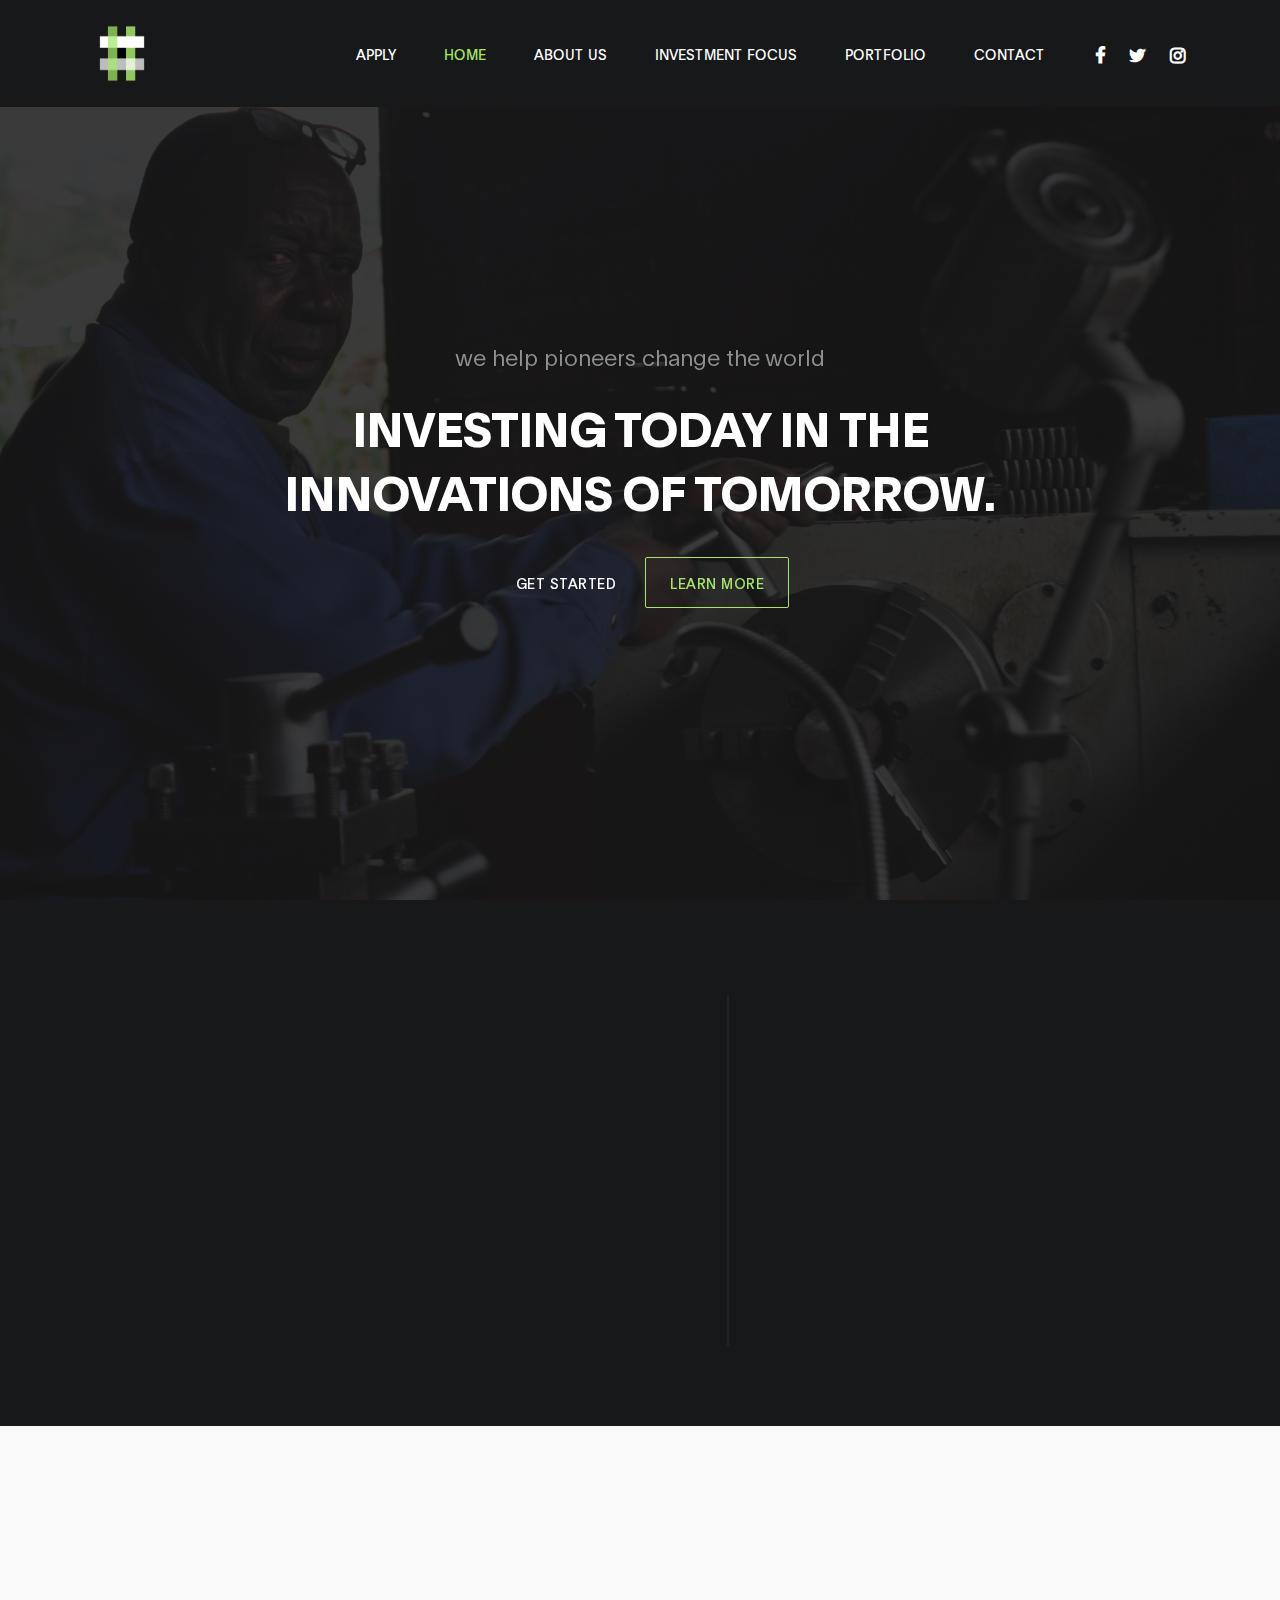
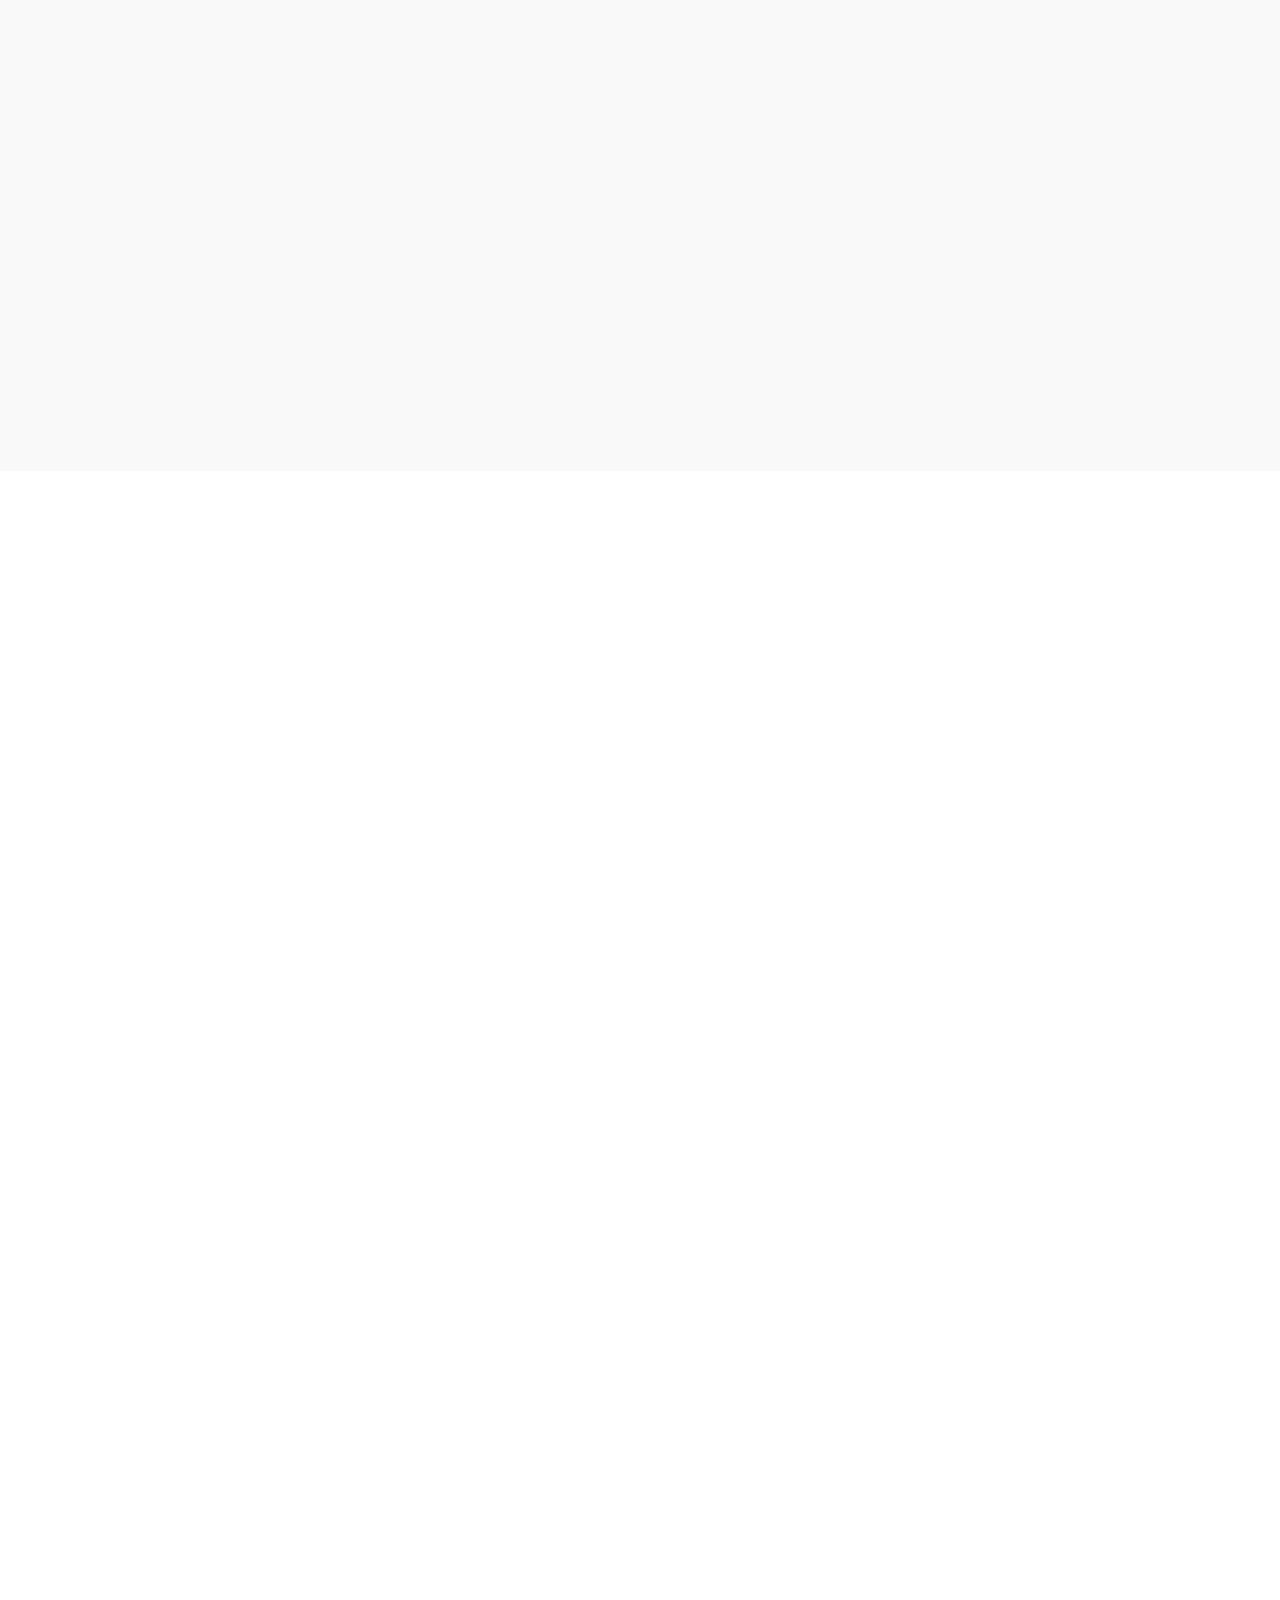
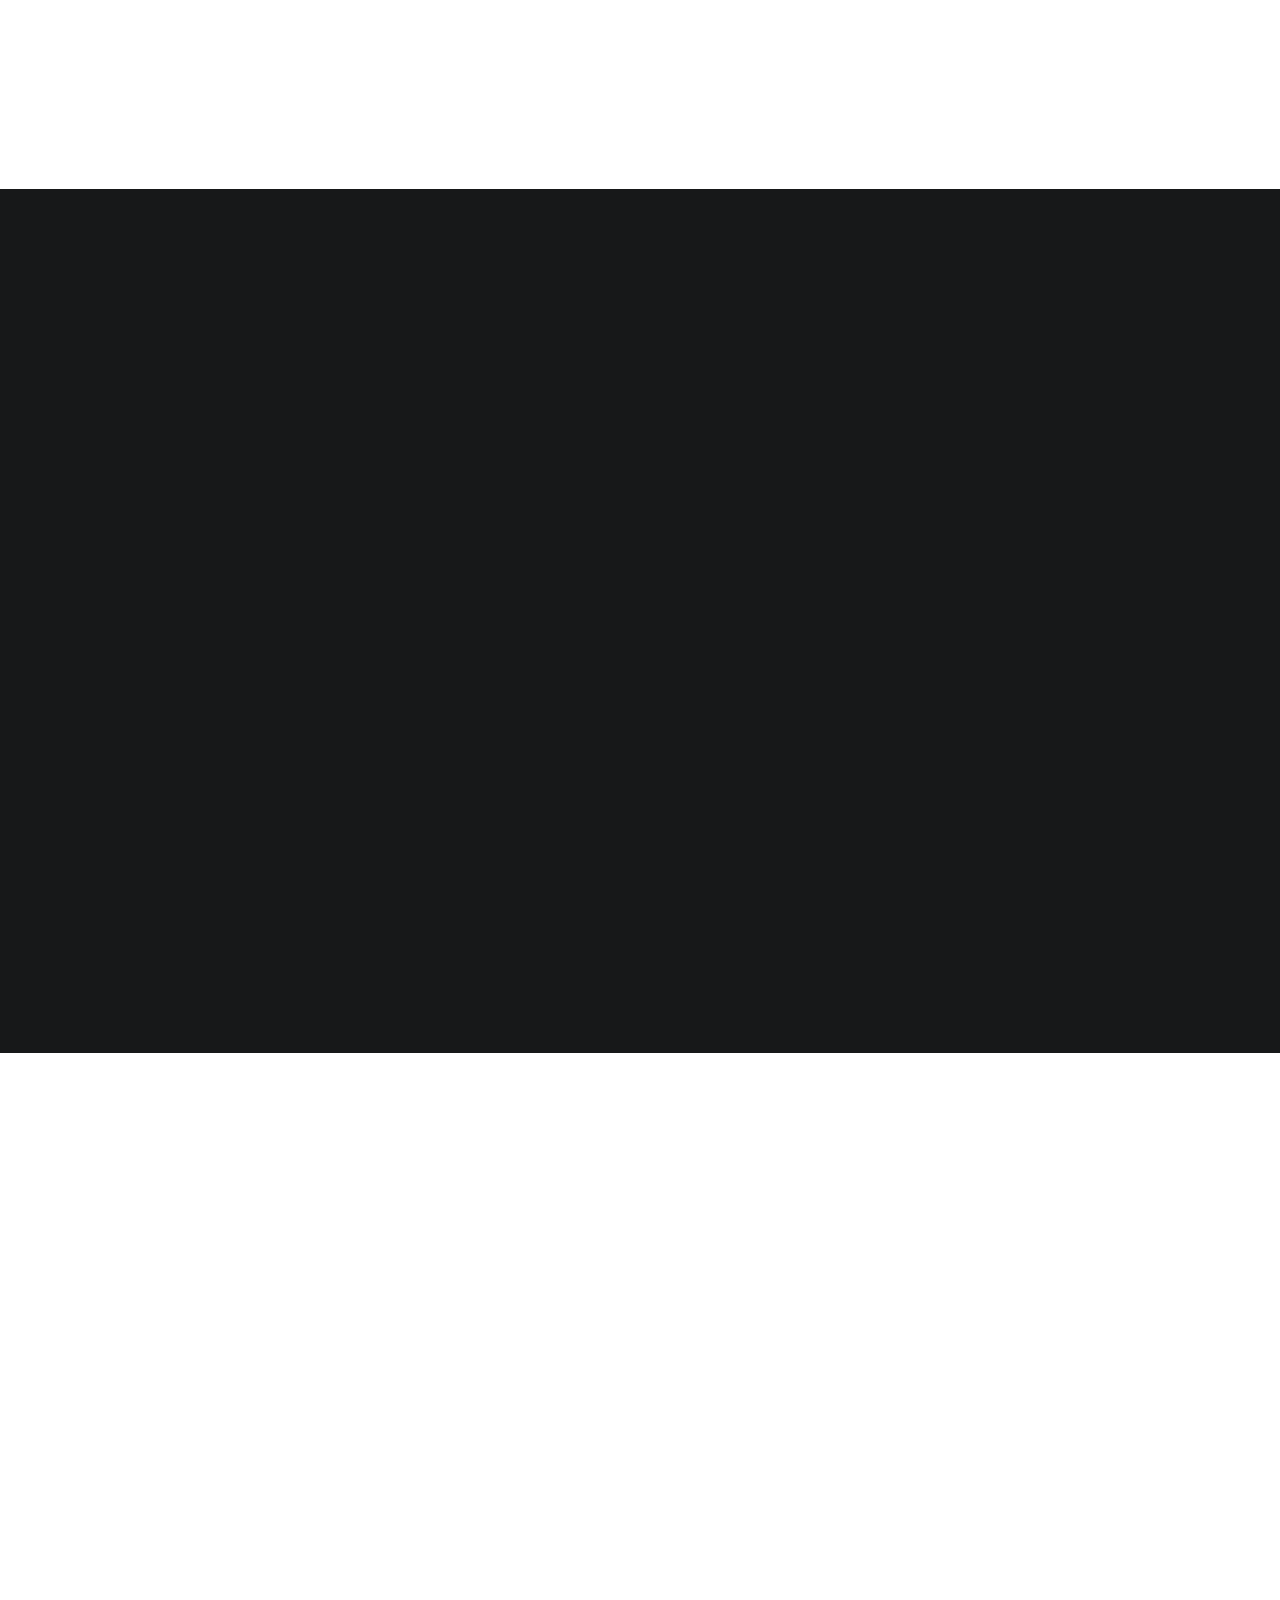
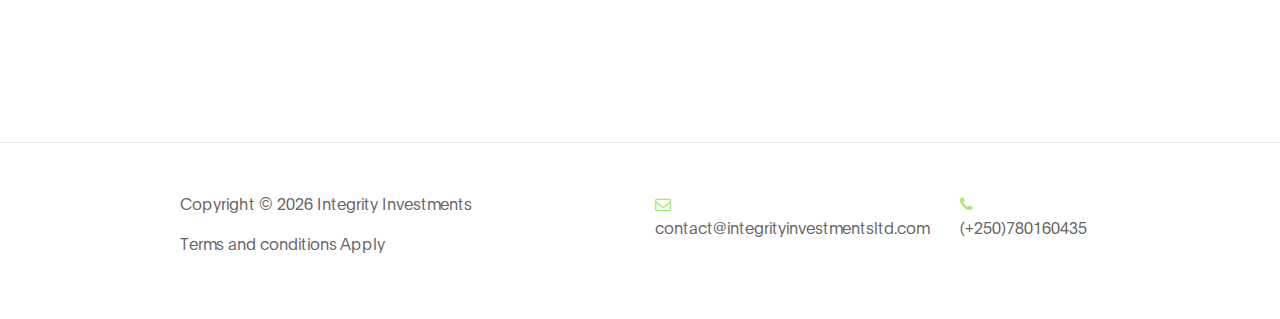
<file: index.html>
<!DOCTYPE html>
<html lang="en">
<head>

     <title>Integrity Investments</title>

     <meta charset="UTF-8">
     <meta http-equiv="X-UA-Compatible" content="IE=Edge">
     <meta name="description" content="">
     <meta name="keywords" content="">
     <meta name="author" content="">
     <meta name="viewport" content="width=device-width, initial-scale=1, maximum-scale=1">
     <!-- Favicon-->
    <link rel="shortcut icon" href="images/fav.png">

     <link rel="stylesheet" href="css/bootstrap.min.css">
     <link rel="stylesheet" href="css/font-awesome.min.css">
     <link rel="stylesheet" href="css/aos.css">

     <!-- MAIN CSS -->
     <link rel="stylesheet" href="css/tooplate-gymso-style.css">
     <link href="//db.onlinewebfonts.com/c/d8dabc37c8fae7c50c75282fe8f6c2fb?family=CoHeadlineW01-Bold" rel="stylesheet" type="text/css"/>
<!--
Tooplate 2119 Gymso Fitness
https://www.tooplate.com/view/2119-gymso-fitness
-->
</head>


<body data-spy="scroll" data-target="#navbarNav" data-offset="50">

    <div class="pre-loader">
  <div class="sk-fading-circle">
    <div class="sk-circle1 sk-circle"></div>
    <div class="sk-circle2 sk-circle"></div>
    <div class="sk-circle3 sk-circle"></div>
    <div class="sk-circle4 sk-circle"></div>
    <div class="sk-circle5 sk-circle"></div>
    <div class="sk-circle6 sk-circle"></div>
    <div class="sk-circle7 sk-circle"></div>
    <div class="sk-circle8 sk-circle"></div>
    <div class="sk-circle9 sk-circle"></div>
    <div class="sk-circle10 sk-circle"></div>
    <div class="sk-circle11 sk-circle"></div>
    <div class="sk-circle12 sk-circle"></div>
  </div>
</div>

    <!-- MENU BAR -->
    <nav class="navbar navbar-expand-lg fixed-top">
        <div class="container">

            <a class="navbar-brand" href="index.html"><img src="images/logo.png" alt="" width="70" height="70"></a>

            <button class="navbar-toggler" type="button" data-toggle="collapse" data-target="#navbarNav" aria-controls="navbarNav" aria-expanded="false"
                aria-label="Toggle navigation">
                <span class="navbar-toggler-icon"></span>
            </button>

            <div class="collapse navbar-collapse" id="navbarNav">
                <ul class="navbar-nav ml-lg-auto">
                    <li class="nav-item">
                        <a href="apply.html" class="nav-link smoothScroll">Apply</a>
                    </li>
                    <li class="nav-item">
                        <a href="#home" class="nav-link smoothScroll">Home</a>
                    </li>

                    <li class="nav-item">
                        <a href="#about" class="nav-link smoothScroll">About Us</a>
                    </li>

                    <li class="nav-item">
                        <a href="#class" class="nav-link smoothScroll">Investment Focus</a>
                    </li>

                    <li class="nav-item">
                        <a href="#schedule" class="nav-link smoothScroll">Portfolio</a>
                    </li>

                    <li class="nav-item">
                        <a href="#contact" class="nav-link smoothScroll">Contact</a>
                    </li>
                </ul>

                <ul class="social-icon ml-lg-3">
                    <li><a href="https://fb.com/tooplate" class="fa fa-facebook"></a></li>
                    <li><a href="#" class="fa fa-twitter"></a></li>
                    <li><a href="#" class="fa fa-instagram"></a></li>
                </ul>
            </div>

        </div>
    </nav>


     <!-- HERO -->
     <section class="hero d-flex flex-column justify-content-center align-items-center" id="home">

            <div class="bg-overlay"></div>

               <div class="container">
                    <div class="row">

                         <div class="col-lg-8 col-md-10 mx-auto col-12">
                              <div class="hero-text mt-5 text-center">

                                    <h6 data-aos="fade-up" data-aos-delay="300">we help pioneers change the world</h6>

                                    <h1 class="text-white" data-aos="fade-up" data-aos-delay="500">Investing today in the innovations of tomorrow.</h1>

                                    <a href="#feature" class="btn custom-btn mt-3" data-aos="fade-up" data-aos-delay="600">Get started</a>

                                    <a href="blog.html" class="btn custom-btn bordered mt-3" data-aos="fade-up" data-aos-delay="700">learn more</a>
                                   
                              </div>
                         </div>

                    </div>
               </div>
     </section>


     <section class="feature" id="feature">
        <div class="container">
            <div class="row">

                <div class="d-flex flex-column justify-content-center ml-lg-auto mr-lg-5 col-lg-5 col-md-6 col-12">
                    <h2 class="mb-3 text-white" data-aos="fade-up">At Integrity Investments <span style="color:#a7e66e">,</span></h2>

                    <p class="mb-4 text-white" data-aos="fade-up">We believe in the people behind great ideas. Discover why we’re different and explore our latest thinking</p>

                    <a href="#contact" class="btn custom-btn bg-color mt-3" data-aos="fade-up" data-aos-delay="300" data-toggle="modal" data-target="#membershipForm">Get in Touch</a>
                </div>

                <div class="mr-lg-auto mt-3 col-lg-4 col-md-6 col-12">
                     <div class="about-working-hours">
                          <div>

                               <img class="d-block" data-aos="fade-up" data-aos-delay="600" src="images/working-girl.png" alt="" width="400" height="350">

                               </div>
                          </div>
                     </div>
                </div>

            </div>
        </div>
    </section>


     <!-- ABOUT -->
     <section class="about section" id="about">
               <div class="container">
                    <div class="row">

                            <div class="mt-lg-5 mb-lg-0 mb-4 col-lg-5 col-md-10 mx-auto col-12">
                                <h2 class="mb-4" data-aos="fade-up" data-aos-delay="300">About Us.</h2>

                                <p data-aos="fade-up" data-aos-delay="400">We believe that new start-ups can disrupt existing industries and create immense business opportunities. In Rwanda we have many outstanding entrepreneurs capable of identifying innovative and value-creating opportunities. We believe that the next generation of tech entrepreneurs will play a key role in shaping Rwanda’s future, and we are highly committed in working with them to achieve great results.</p>

                                <p style="color:#a7e66e" data-aos="fade-up" data-aos-delay="500">Global winners start with the strongest local partner.</p>

                            </div>

                            <div class="ml-lg-auto col-md-6 col-12" data-aos="fade-up" data-aos-delay="700">
                                <div class="team-thumb">
                                    <img src="images/team/office.png" class="img-fluid" alt="Trainer">
                                </div>
                            </div>


                    </div>
               </div>
     </section>

    <!-- Back to top button -->
    <a id="buton"></a>

     <!-- CLASS -->
     <section class="class section" id="class">
               <div class="container">
                    <div class="row">

                            <div class="col-lg-12 col-12 text-center mb-5">
                                <h2 data-aos="fade-up" data-aos-delay="200">Our investment focus</h2>

                                <p data-aos="fade-up" data-aos-delay="300">Specialist investment teams with the depth of knowledge and connections necessary to build world-changing companies.</p>
                             </div>

                            <div class="col-lg-4 col-md-6 col-12" data-aos="fade-up" data-aos-delay="400">
                                <div class="class-thumb">
                                    <img src="images/class/yoga-class.jpg" class="img-fluid" alt="Class">

                                    <div class="class-info">
                                        <center><h3 class="mb-1">Health</h3></center>
                                    </div>
                                </div>
                            </div>

                            <div class="mt-5 mt-lg-0 mt-md-0 col-lg-4 col-md-6 col-12" data-aos="fade-up" data-aos-delay="500">
                                <div class="class-thumb">
                                    <img src="images/class/crossfit-class.jpg" class="img-fluid" alt="Class">

                                    <div class="class-info">
                                        <center><h3 class="mb-1">Tourism</h3></center>
                                    </div>
                                </div>
                            </div>

                            <div class="mt-5 mt-lg-0 col-lg-4 col-md-6 col-12" data-aos="fade-up" data-aos-delay="600">
                                <div class="class-thumb">
                                    <img src="images/class/cardio-class.jpg" class="img-fluid" alt="Class">

                                    <div class="class-info">
                                        <center><h3 class="mb-1">Energy</h3></center>
                                    </div>
                                </div>
                            </div>

                            <div class="mt-5 mt-lg-0 col-lg-4 col-md-6 col-12" data-aos="fade-up" data-aos-delay="600">
                                <div class="class-thumb">
                                    <img src="images/class/0.jpg" class="img-fluid" alt="Class">

                                    <div class="class-info">
                                        <center><h3 class="mb-1">Environment</h3></center>
                                    </div>
                                </div>
                            </div>

                            <div class="mt-5 mt-lg-0 col-lg-4 col-md-6 col-12" data-aos="fade-up" data-aos-delay="600">
                                <div class="class-thumb">
                                    <img src="images/class/1.jpg" class="img-fluid" alt="Class">

                                    <div class="class-info">
                                        <center><h3 class="mb-1">Deep Tech</h3></center>
                                    </div>
                                </div>
                            </div>

                            <div class="mt-5 mt-lg-0 col-lg-4 col-md-6 col-12" data-aos="fade-up" data-aos-delay="600">
                                <div class="class-thumb">
                                    <img src="images/class/2.jpg" class="img-fluid" alt="Class">

                                    <div class="class-info">
                                        <center><h3 class="mb-1">Consumer</h3></center>
                                    </div>
                                </div>
                            </div>

                            <div class="mt-5 mt-lg-0 col-lg-4 col-md-6 col-12" data-aos="fade-up" data-aos-delay="600">
                                <div class="class-thumb">
                                    <img src="images/class/3.jpg" class="img-fluid" alt="Class">

                                    <div class="class-info">
                                        <center><h3 class="mb-1">Agriculture</h3></center>
                                    </div>
                                </div>
                            </div>

                    </div>
               </div>
     </section>


     <!-- SCHEDULE -->
     <section class="schedule section" id="schedule">
               <div class="container">
                    <div class="row">

                            <div class="col-lg-12 col-12 text-center">
                                <h2 class="text-white" data-aos="fade-up" data-aos-delay="200">Portfolio</h2>

                                <h6 data-aos="fade-up" data-aos-delay="300">Building a business is hard. So we’ve created a structure that best supports founders to face all challenges head on.</h6>
                                 </div>

                             <div class="col-lg-12 py-5 col-12">
                                 <table class="table table-bordered table-responsive schedule-table" data-aos="fade-up" data-aos-delay="400">

                                     <thead class="thead-light">
                                         <th></th>
                                         <th></th>
                                         <th></th>
                                         <th></th>
                                         <th></th>
                                         <th></th>
                                     </thead>

                                     <tbody>
                                         <tr>
                                            <td>
                                                <strong>Blue Bamboo</strong><br>
                                                <a href=""></a><span><img src="images/1.png" alt="" width="70" height="80"></span>
                                            </td>
                                            <td>
                                                <strong>Crescent Energy</strong><br>
                                                <a href=""></a><span><img src="images/2.png" alt="" width="100" height="60"></span>
                                            </td>
                                            <td>
                                                <strong>Neobex Africa</strong><br>
                                                <a href=""></a><span><img src="images/3.png" alt="" width="80" height="70"></span>
                                            </td>
                                            <td>
                                                <strong>Electrocook</strong><br>
                                                <a href=""></a><span><img src="images/4.png" alt="" width="70" height="70"></span>
                                            </td>
                                            <td>
                                                <strong>Go-Ex</strong><br>
                                                <a href=""></a><span><img src="images/5.png" alt="" width="100" height="70"></span>
                                            </td>
                                            <td>
                                                <strong>Festi Fries</strong><br>
                                                <a href=""></a><span><img src="images/6.png" alt="" width="80" height="80"></span>
                                            </td>
                                         </tr>

                                     </tbody>
                                 </table>

                                 <br><br>

                                 <table class="table table-bordered table-responsive schedule-table" data-aos="fade-up" data-aos-delay="400">

                                     <thead class="thead-light">
                                         <th></th>
                                         <th></th>
                                     </thead>

                                     <tbody>
                                         <tr>
                                            <td>
                                                <p data-aos="fade-up" data-aos-delay="400">A team of experts and former operators on hand to align talent, recruitment and retention with your vision and strategy. Each of our portfolio companies will experience us differently, to the same degree that their visions and strategies are uniquely different.</p>
                                            </td>
                                            <td>
                                                 <p data-aos="fade-up" data-aos-delay="400"> We aim to be an extension of your team, so issues like compensation, organisational structure, design and planning, DEI, employee well-being, management, leadership and communication may be things we will help you with, individuating your company to make your ambition come alive.</p>
                                            </td>
                                         </tr>

                                     </tbody>
                                 </table>
                             </div>

                    </div>
               </div>
     </section>


     <!-- CONTACT -->
     <section class="contact section" id="contact">
          <div class="container">
               <div class="row">

                    <div class="ml-auto col-lg-5 col-md-6 col-12">
                        <h2 class="mb-4 pb-2" data-aos="fade-up" data-aos-delay="200">Feel free to ask anything</h2>

                        <form action="#" method="post" class="contact-form webform" data-aos="fade-up" data-aos-delay="400" role="form">
                            <input type="text" class="form-control" name="cf-name" placeholder="Name">

                            <input type="email" class="form-control" name="cf-email" placeholder="Email">

                            <textarea class="form-control" rows="5" name="cf-message" placeholder="Message"></textarea>

                            <button type="submit" class="form-control" id="submit-button" name="submit">Send Message</button>
                        </form>
                    </div>

                    <div class="mx-auto mt-4 mt-lg-0 mt-md-0 col-lg-5 col-md-6 col-12">
                        <h2 class="mb-4" data-aos="fade-up" data-aos-delay="600">Where you can <span>find us</span></h2>

                        <p data-aos="fade-up" data-aos-delay="800"><i class="fa fa-map-marker mr-1"></i> KG 632 ST ,Rugando , Kigali , Rwanda</p>
<!-- How to change your own map point
	1. Go to Google Maps
	2. Click on your location point
	3. Click "Share" and choose "Embed map" tab
	4. Copy only URL and paste it within the src="" field below
-->
                        <div class="google-map" data-aos="fade-up" data-aos-delay="900">
                           <iframe src="https://www.google.com/maps/embed?pb=!1m18!1m12!1m3!1d3987.485935817696!2d30.09404481430871!3d-1.9592159372818885!2m3!1f0!2f0!3f0!3m2!1i1024!2i768!4f13.1!3m3!1m2!1s0x19dca75f6e001c15%3A0xdca817ea8b121e47!2sEAST%20AFRICAN%20POWER%20LTD!5e0!3m2!1sen!2srw!4v1620900957802!5m2!1sen!2srw width="1920" height="250" frameborder="0" style="border:0;" allowfullscreen=""></iframe>

                        </div>
                    </div>
                    
               </div>
          </div>
     </section>


     <!-- FOOTER -->
     <footer class="site-footer">
          <div class="container">
               <div class="row">

                    <div class="ml-auto col-lg-4 col-md-5">
                        <p class="copyright-text">Copyright &copy; <script>document.write(new Date().getFullYear());</script> Integrity Investments
                        </p>

                        <p class="mr-4">
                            <a href="t&c.html">Terms and conditions Apply</a>
                        </p>
                    </div>

                    <div class="d-flex justify-content-center mx-auto col-lg-5 col-md-7 col-12">
                        <p class="mr-4">
                            <i class="fa fa-envelope-o mr-1"></i>
                            <a href="#">contact@integrityinvestmentsltd.com</a>
                        </p>

                        <p><i class="fa fa-phone mr-1"></i> (+250)780160435</p>

                    </div>
                    
               </div>
          </div>
     </footer>

    <!-- Modal -->
    <div class="modal fade" id="membershipForm" tabindex="-1" role="dialog" aria-labelledby="membershipFormLabel" aria-hidden="true">
      <div class="modal-dialog" role="document">

        <div class="modal-content">
          <div class="modal-header">

            <h2 class="modal-title" id="membershipFormLabel">Subscription Form</h2>

            <button type="button" class="close" data-dismiss="modal" aria-label="Close">
              <span aria-hidden="true">&times;</span>
            </button>
          </div>

          <div class="modal-body">
            <form class="membership-form webform" role="form">
                <input type="text" class="form-control" name="cf-name" placeholder="John Doe">

                <input type="email" class="form-control" name="cf-email" placeholder="Johndoe@gmail.com">

                <input type="tel" class="form-control" name="cf-phone" placeholder="123-456-7890" pattern="[0-9]{3}-[0-9]{3}-[0-9]{4}" required>

                <textarea class="form-control" rows="3" name="cf-message" placeholder="Additional Message"></textarea>

                <button type="submit" class="form-control" id="submit-button" name="submit">Submit Button</button>

                <div class="custom-control custom-checkbox">
                    <input type="checkbox" class="custom-control-input" id="signup-agree">
                    <label class="custom-control-label text-small text-muted" for="signup-agree">I agree to the <a href="t&c.html">Terms &amp;Conditions</a>
                    </label>
                </div>
            </form>
          </div>

          <div class="modal-footer"></div>

        </div>
      </div>
    </div>

     <!-- SCRIPTS -->
     <script src="js/jquery.min.js"></script>
     <script src="js/bootstrap.min.js"></script>
     <script src="js/aos.js"></script>
     <script src="js/smoothscroll.js"></script>
     <script src="js/custom.js"></script>
     <script src="js/custom2.js"></script>

</body>
</html>
</file>
<file: css/tooplate-gymso-style.css>
/*

Tooplate 2119 Gymso Fitness

https://www.tooplate.com/view/2119-gymso-fitness

*/

  @font-face {
      font-family: 'Plain';
      src: url('../fonts/Plain-Regular.woff2') format('woff2'),
          url('../fonts/Plain-Regular.woff') format('woff');
      font-weight: normal;
      font-style: normal;
  }

  @font-face {
      font-family: 'Plain';
      src: url('../fonts/Plain-Light.woff2') format('woff2'),
          url('../fonts/Plain-Light.woff') format('woff');
      font-weight: 300;
      font-style: normal;
  }

  @font-face {
      font-family: 'Plain';
      src: url('../fonts/Plain-Bold.woff2') format('woff2'),
          url('../fonts/Plain-Bold.woff') format('woff');
      font-weight: bold;
      font-style: normal;
  }

  :root {
    --primary-color:        #a7e66e;
    --white-color:          #ffffff;
    --dark-color:           #171819;
    --about-bg-color:       #f9f9f9;

    --gray-color:           #909090;
    --link-color:           #404040;
    --p-color:              #666262;

    --base-font-family:     'Plain', sans-serif;
    --font-weight-bold:     bold;
    --font-weight-normal:   normal;
    --font-weight-light:    300;
    --font-weight-thin:     100;

    --h1-font-size:         48px;
    --h2-font-size:         36px;
    --h3-font-size:         28px;
    --h4-font-size:         24px;
    --h5-font-size:         22px;
    --h6-font-size:         22px;
    --p-font-size:          18px;
    --base-font-size:       16px;
    --menu-font-size:       14px;

    --border-radius-large:  100%;
    --border-radius-small:  2px;
  }


  body {
    background: var(--white-color);
    font-family: var(--base-font-family);
  }


  /*---------------------------------------
     TYPOGRAPHY              
  -----------------------------------------*/

  h1,h2,h3,h4,h5,h6 {
    font-weight: var(--font-weight-thin);
    line-height: normal;
  }

  h1 {
    font-size: var(--h1-font-size);
    font-weight: var(--font-weight-bold);
    letter-spacing: -1px;
    text-transform: uppercase;
    margin: 20px 0;
  }

  h2 {
    font-size: var(--h2-font-size);
    font-weight: var(--font-weight-bold);
    letter-spacing: -2px;
  }

  h3 {
    font-size: var(--h3-font-size);
    font-weight: var(--font-weight-bold);
    letter-spacing: -1px;
    margin: 0;
  }

  h4 {
    font-size: var(--h4-font-size);
  }

  h5 {
    font-size: var(--h5-font-size);
  }

  h6 {
    color: var(--gray-color);
    font-size: var(--h6-font-size);
    line-height: inherit;
    margin: 0;
  }

  p {
    color: var(--p-color);
    font-size: var(--p-font-size);
    font-weight: var(--font-weight-light);
    line-height: 1.5em;
  }

  b, 
  strong {
    font-weight: var(--font-weight-bold);
    letter-spacing: 0;
  }

  .section {
    padding: 7rem 0;
  }


  /* BUTTON */

  .custom-btn {
    background: transparent;
    border-radius: var(--border-radius-small);
    padding: 14px 24px;
    color: var(--white-color);
    font-size: var(--menu-font-size);
    font-weight: var(--font-weight-normal);
    text-transform: uppercase;
    letter-spacing: 0.5px;
    white-space: nowrap;
    transition: all 0.3s ease;
  }

  .custom-btn:hover {
    color: var(--primary-color);
  }

  .custom-btn:focus {
    box-shadow: none;
  }

  .custom-btn.bordered:hover,
  .custom-btn.bordered:focus,

  .custom-btn.bg-color:hover,
  .custom-btn.bg-color:focus {
    background: var(--white-color);
    border-color: transparent;
    color: var(--primary-color);
  }

  .bordered {
    border: 1px solid var(--primary-color);
    color: var(--primary-color);
  }

  .bg-color {
    background: var(--primary-color);
    color: var(--white-color);
  }



  /*---------------------------------------
     GENERAL               
  -----------------------------------------*/

  * {
    -webkit-box-sizing: border-box;
    -moz-box-sizing: border-box;
    box-sizing: border-box;
  }

  *::before,
  *::after {
    -webkit-box-sizing: border-box;
    -moz-box-sizing: border-box;
    box-sizing: border-box;
  }

  a {
    color: var(--link-color);
    font-weight: normal;
    text-decoration: none;
    transition: all 0.3s ease;
  }

  a:hover, 
  a:active, 
  a:focus {
    color: var(--primary-color);
    outline: none;
    text-decoration: none;
  }


  /* BG OVERLAY */

  .bg-overlay {
    background: var(--dark-color);
    position: absolute;
    top: 0;
    right: 0;
    bottom: 0;
    left: 0;
    width: 100%;
    height: 100%;
    opacity: 0.85;
  }


  /*---------------------------------------
     MODAL              
  -----------------------------------------*/

  .modal-content {
    padding: 2rem 3rem;
  }

  .modal-header,
  .modal-body,
  .modal-footer {
    border: 0;
    padding: 0;
  }

  .membership-form a {
    color: var(--primary-color);
  }


  /*---------------------------------------
    FEATURE          
  -----------------------------------------*/

  .feature {
    background: var(--dark-color);
    padding: 5rem 0;
  }


  /*---------------------------------------
     MENU             
  -----------------------------------------*/

  .navbar {
    background: var(--dark-color);
    padding: 1rem;
  }

  .navbar-expand-lg .navbar-nav .nav-link {
    padding-right: 1.5rem;
    padding-left: 1.5rem;
  }

  .navbar-brand {
    color: var(--white-color);
    font-size: var(--h3-font-size);
    font-weight: var(--font-weight-bold);
    line-height: normal;
    padding-top: 0;
  }

  .nav-item .nav-link {
    display: block;
    color: var(--white-color);
    font-size: var(--menu-font-size);
    font-weight: var(--font-weight-normal);
    text-transform: uppercase;
    padding: 2px 6px;
  }

  .nav-item .nav-link.active,
  .nav-item .nav-link:hover {
    color: var(--primary-color);
  }

  .navbar .social-icon li a {
    color: var(--white-color);
  }

  .navbar-toggler {
    border: 0;
    padding: 0;
    cursor: pointer;
    margin: 0 10px 0 0;
    width: 30px;
    height: 35px;
    outline: none;
  }

  .navbar-toggler:focus {
    outline: none;
  }

  .navbar-toggler[aria-expanded="true"] .navbar-toggler-icon {
    background: transparent;
  }

  .navbar-toggler[aria-expanded="true"] .navbar-toggler-icon::before,
  .navbar-toggler[aria-expanded="true"] .navbar-toggler-icon::after {
    transition: top 300ms 50ms ease, -webkit-transform 300ms 350ms ease;
    transition: top 300ms 50ms ease, transform 300ms 350ms ease;
    transition: top 300ms 50ms ease, transform 300ms 350ms ease, -webkit-transform 300ms 350ms ease;
    top: 0;
  }

  .navbar-toggler[aria-expanded="true"] .navbar-toggler-icon::before {
    transform: rotate(45deg);
  }

  .navbar-toggler[aria-expanded="true"] .navbar-toggler-icon::after {
    transform: rotate(-45deg);
  }

  .navbar-toggler .navbar-toggler-icon {
    background: var(--primary-color);
    transition: background 10ms 300ms ease;
    display: block;
    width: 30px;
    height: 2px;
    position: relative;
  }

  .navbar-toggler .navbar-toggler-icon::before,
  .navbar-toggler .navbar-toggler-icon::after {
    transition: top 300ms 350ms ease, -webkit-transform 300ms 50ms ease;
    transition: top 300ms 350ms ease, transform 300ms 50ms ease;
    transition: top 300ms 350ms ease, transform 300ms 50ms ease, -webkit-transform 300ms 50ms ease;
    position: absolute;
    right: 0;
    left: 0;
    background: var(--primary-color);
    width: 30px;
    height: 2px;
    content: '';
  }

  .navbar-toggler .navbar-toggler-icon::before {
    top: -8px;
  }

  .navbar-toggler .navbar-toggler-icon::after {
    top: 8px;
  }

  /*---------------------------------------
     HERO              
  -----------------------------------------*/

  .hero {
    background-image: url('../images/hero-bg.jpg');
    background-size: cover;
    background-position: top;
    background-repeat: no-repeat;
    vertical-align: middle;
    min-height: 100vh;
    position: relative;
  }

  .hero1 {
    background-image: url('../images/hero1-bg.jpg');
    background-size: cover;
    background-position: top;
    background-repeat: no-repeat;
    vertical-align: middle;
    min-height: 100vh;
    position: relative;
  }


  /*---------------------------------------
     CLASS               
  -----------------------------------------*/

  .class-info {
    background: var(--white-color);
    box-shadow: 6px 0 38px rgba(20,20,20,0.10);
    border-radius: 0 0 2px 2px;
    padding: 1rem 2rem;
    position: relative;
  }

  .class-info-2 {
    margin-top: 30px,
  }


  .class-info img {
    border-radius: 2px 2px 0 0;
  }

  .class-info strong {
    color: var(--gray-color);
  }

  .class-price {
    background: var(--primary-color);
    border-radius: var(--border-radius-large);
    color: var(--white-color);
    font-weight: var(--font-weight-bold);
    display: block;
    position: absolute;
    top: 2rem;
    right: 2rem;
    width: 3.5rem;
    height: 3.5rem;
    line-height: 3.5rem;
    text-align: center;
  }


  /*---------------------------------------
     SCHEDULE             
  -----------------------------------------*/

  .schedule {
    background: var(--dark-color);
  }

  .schedule-table {
    display: table;
    border: 0;
    text-align: center;
  }

  .schedule-table strong,
  .schedule-table span {
    display: block;
    text-align: center;
  }

  .schedule-table strong {
    color: var(--white-color);
  }

  .schedule-table span {
    color: var(--gray-color);
  }

  .schedule-table span,
  .schedule-table small {
    font-size: var(--menu-font-size);
    text-transform: uppercase;
  }

  .schedule-table small {
    position: relative;
    top: 10px;
  }

  .table .thead-light th,
  .schedule-table tr td:first-child {
    background: var(--dark-color);
    border: 0x solid #212122;
    color: var();
  }

  .schedule-table .thead-light th {
    border-bottom: 0;
    text-transform: uppercase;
  }

  .table-bordered td, 
  .table-bordered th {
    border: 0px solid #212122;
  }

  .table-bordered td {
    padding-bottom: 22px;
  }

  .table td, .table th {
    padding: 0.5rem;
  }


  /*---------------------------------------
      ABOUT & TEAM            
  -----------------------------------------*/

  .about {
    background: var(--about-bg-color);
  }

  .about-working-hours {
    border-left: 2px solid;
    padding-left: 3.5rem;
  }

  .about-working-hours strong {
    color: var(--white-color);
    opacity: 0.85;
  }

  .team-thumb {
    position: relative;
  }

  .team-info {
    background: var(--white-color);
    border-radius: 0 0 2px 2px;
    box-shadow: 6px 0 38px rgba(20,20,20,0.10);
    padding: 20px;
    position: relative;
  }

  .team-info span {
    font-weight: var(--font-weight-light);
    opacity: 0.85;
  }

  .team-info .social-icon {
    position: absolute;
    top: 10px;
    right: 20px;
  }

  .team-info .social-icon li {
    display: block;
  }


  /*---------------------------------------
     CONTACT              
  -----------------------------------------*/

  .webform input,
  button#submit-button {
    height: calc(2.25rem + 20px);
  }

  .form-control {
    border-radius: var(--border-radius-small);
    margin: 1.3rem 0;
  }

  .form-control:focus {
    box-shadow: none;
    border-color: var(--dark-color);
  }

  button#submit-button {
    background: var(--dark-color);
    border-color: transparent;
    color: var(--white-color);
    cursor: pointer;
    transition: all 0.3s ease;
  }

  button#submit-button:hover {
    background: var(--primary-color);
  }

  .contact h2 + p {
    max-width: 90%;
  }

  .google-map {
    border-top: 1px solid #efebeb;
    margin-top: 2.5rem;
    padding-top: 2.5rem;
  }

  .google-map iframe {
    width: 100%;
  }


  /*---------------------------------------
     FOOTER              
  -----------------------------------------*/

  .site-footer {
    border-top: 1px solid #efebeb;
    padding: 3rem 0;
  }

  .site-footer a {
    color: var(--p-color);
    font-weight: var(--font-weight-light);
  }

  .site-footer p {
    font-size: var(--base-font-size);
  }

  .contact .fa,
  .site-footer .fa {
    color: var(--primary-color);
  }


  /*---------------------------------------
     SOCIAL ICON              
  -----------------------------------------*/

  .social-icon {
    position: relative;
    padding: 0;
    margin: 5px 0 0 0;
  }

  .social-icon li {
    display: inline-block;
    list-style: none;
  }

  .social-icon li a {
    text-decoration: none;
    display: inline-block;
    color: var(--p-color);
    font-size: var(--p-font-size);
    font-weight: var(--font-weight-bold);
    margin: 5px 10px;
    text-align: center;
  }

  .social-icon li a:hover {
    color: var(--primary-color);
  }


  /*---------------------------------------
     RESPONSIVE STYLES              
  -----------------------------------------*/

  @media screen and (max-width: 992px) {

    .section {
      padding: 5rem 0;
    }

    .nav-item .nav-link {
      padding: 6px;
    }

    .navbar .social-icon {
      margin-top: 22px;
    }

    .navbar-collapse,
    .site-footer {
      text-align: center;
    }

    .schedule-table {
      display: block;
    }

    .modal-content {
      padding: 2rem;
    }
  }

  @media screen and (max-width: 767px) {

    h1 {
      font-size: 38px;
    }

    .about-working-hours {
      border-left: 0;
      padding: 22px 0 0 0;
    }

    .contact h2 span {
      display: block;
    }
  }


.timeline {
  position: relative;
  width: 100%;
  max-width: 1140px;
  margin: 0 auto;
  padding: 15px 0;
}

.timeline::after {
  content: '';
  position: absolute;
  width: 2px;
  background: #a7e66e;
  top: 0;
  bottom: 0;
  left: 50%;
  margin-left: -1px;
}

.contain {
  padding: 15px 30px;
  position: relative;
  background: inherit;
  width: 50%;
}

.contain.left {
  left: 0;
}

.contain.right {
  left: 50%;
}

.container.right::after {
  left: -8px;
}

.contain::before {
  content: '';
  position: absolute;
  width: 50px;
  height: 2px;
  top: calc(50% - 1px);
  right: 8px;
  background: #a7e66e;
  z-index: 1;
}

.contain.right::before {
  left: 8px;
}

.contain.date {
  position: absolute;
  display: inline-block;
  top: calc(50% - 8px);
  text-align: center;
  font-size: 14px;
  font-weight: bold;
  color: #006E51;
  text-transform: uppercase;
  letter-spacing: 1px;
  z-index: 1;
}

.contain.left .date {
  right: -75px;
}

.contain.right .date {
  left: -75px;
}

.contain.icon {
  position: absolute;
  display: inline-block;
  width: 40px;
  height: 40px;
  padding: 9px 0;
  top: calc(50% - 20px);
  background: #F6D155;
  border: 2px solid #a7e66e;
  border-radius: 40px;
  text-align: center;
  font-size: 18px;
  color: #006E51;
  z-index: 1;
}

.contain.left .icon {
  right: 56px;
}

.contain.right .icon {
  left: 56px;
}

.contain.content {
  padding: 30px 90px 30px 30px;
  background: #F6D155;
  position: relative;
  border-radius: 0 500px 500px 0;
}

.contain.right .content {
  padding: 30px 30px 30px 90px;
  border-radius: 500px 0 0 500px;
}

.contain.content h2 {
  margin: 0 0 10px 0;
  font-size: 18px;
  font-weight: normal;
  color: #006E51;
}

.contain.content p {
  margin: 0;
  font-size: 16px;
  line-height: 22px;
  color: #000000;
}

@media (max-width: 767.98px) {
  .timeline::after {
    left: 90px;
  }

  .contain {
    width: 100%;
    padding-left: 120px;
    padding-right: 30px;
  }

  .contain.right {
    left: 0%;
  }

  .contain.left::after, 
  .contain.right::after {
    left: 82px;
  }

  .contain.left::before,
  .contain.right::before {
    left: 100px;
    border-color: transparent #a7e66e transparent transparent;
  }

  .contain.left .date,
  .contain.right .date {
    right: auto;
    left: 15px;
  }

  .contain.left .icon,
  .contain.right .icon {
    right: auto;
    left: 146px;
  }

  .contain.left .content,
  .contain.right .content {
    padding: 30px 30px 30px 90px;
    border-radius: 500px 0 0 500px;
  }
}

#buton {
  display: inline-block;
  background-color: #a7e66e;
  width: 50px;
  height: 50px;
  text-align: center;
  border-radius: 4px;
  position: fixed;
  bottom: 30px;
  right: 30px;
  transition: background-color .3s, 
    opacity .5s, visibility .5s;
  opacity: 0;
  visibility: hidden;
  z-index: 1000;
}
#buton::after {
  content: "\f077";
  font-family: FontAwesome;
  font-weight: normal;
  font-style: normal;
  font-size: 2em;
  line-height: 50px;
  color: #fff;
}
#buton:hover {
  cursor: pointer;
  background-color: #333;
}
#buton:active {
  background-color: #555;
}
#buton.show {
  opacity: 1;
  visibility: visible;
}

.pre-loader {
    background-color: #2c3e50;
    position: fixed;
    height: 100%;
    width: 100%;
    left: 0;
    top: 0;
}
.sk-fading-circle {
    margin: 100px auto;
    width: 40px;
    height: 40px;
    position: relative;
}
.sk-fading-circle .sk-circle {
    width: 100%;
    height: 100%;
    position: absolute;
    left: 0;
    top: 0;
}
.sk-fading-circle .sk-circle:before {
    content: '';
    display: block;
    margin: 0 auto;
    width: 15%;
    height: 15%;
    background-color: #fff;
    border-radius: 100%;
    -webkit-animation: sk-circleFadeDelay 1.2s infinite ease-in-out both;
    animation: sk-circleFadeDelay 1.2s infinite ease-in-out both;
}
.sk-fading-circle .sk-circle2 {
    -webkit-transform: rotate(30deg);
    -ms-transform: rotate(30deg);
    transform: rotate(30deg);
}
.sk-fading-circle .sk-circle3 {
    -webkit-transform: rotate(60deg);
    -ms-transform: rotate(60deg);
    transform: rotate(60deg);
}
.sk-fading-circle .sk-circle4 {
    -webkit-transform: rotate(90deg);
    -ms-transform: rotate(90deg);
    transform: rotate(90deg);
}
.sk-fading-circle .sk-circle5 {
    -webkit-transform: rotate(120deg);
    -ms-transform: rotate(120deg);
    transform: rotate(120deg);
}
.sk-fading-circle .sk-circle6 {
    -webkit-transform: rotate(150deg);
    -ms-transform: rotate(150deg);
    transform: rotate(150deg);
}
.sk-fading-circle .sk-circle7 {
    -webkit-transform: rotate(180deg);
    -ms-transform: rotate(180deg);
    transform: rotate(180deg);
}
.sk-fading-circle .sk-circle8 {
    -webkit-transform: rotate(210deg);
    -ms-transform: rotate(210deg);
    transform: rotate(210deg);
}
.sk-fading-circle .sk-circle9 {
    -webkit-transform: rotate(240deg);
    -ms-transform: rotate(240deg);
    transform: rotate(240deg);
}
.sk-fading-circle .sk-circle10 {
    -webkit-transform: rotate(270deg);
    -ms-transform: rotate(270deg);
    transform: rotate(270deg);
}
.sk-fading-circle .sk-circle11 {
    -webkit-transform: rotate(300deg);
    -ms-transform: rotate(300deg);
    transform: rotate(300deg);
}
.sk-fading-circle .sk-circle12 {
    -webkit-transform: rotate(330deg);
    -ms-transform: rotate(330deg);
    transform: rotate(330deg);
}
.sk-fading-circle .sk-circle2:before {
    -webkit-animation-delay: -1.1s;
    animation-delay: -1.1s;
}
.sk-fading-circle .sk-circle3:before {
    -webkit-animation-delay: -1s;
    animation-delay: -1s;
}
.sk-fading-circle .sk-circle4:before {
    -webkit-animation-delay: -0.9s;
    animation-delay: -0.9s;
}
.sk-fading-circle .sk-circle5:before {
    -webkit-animation-delay: -0.8s;
    animation-delay: -0.8s;
}
.sk-fading-circle .sk-circle6:before {
    -webkit-animation-delay: -0.7s;
    animation-delay: -0.7s;
}
.sk-fading-circle .sk-circle7:before {
    -webkit-animation-delay: -0.6s;
    animation-delay: -0.6s;
}
.sk-fading-circle .sk-circle8:before {
    -webkit-animation-delay: -0.5s;
    animation-delay: -0.5s;
}
.sk-fading-circle .sk-circle9:before {
    -webkit-animation-delay: -0.4s;
    animation-delay: -0.4s;
}
.sk-fading-circle .sk-circle10:before {
    -webkit-animation-delay: -0.3s;
    animation-delay: -0.3s;
}
.sk-fading-circle .sk-circle11:before {
    -webkit-animation-delay: -0.2s;
    animation-delay: -0.2s;
}
.sk-fading-circle .sk-circle12:before {
    -webkit-animation-delay: -0.1s;
    animation-delay: -0.1s;
}
@-webkit-keyframes sk-circleFadeDelay {
    0%, 39%, 100% {
        opacity: 0;
    }
    40% {
        opacity: 1;
    }
}
@keyframes sk-circleFadeDelay {
    0%, 39%, 100% {
        opacity: 0;
    }
    40% {
        opacity: 1;
    }
}
</file>
